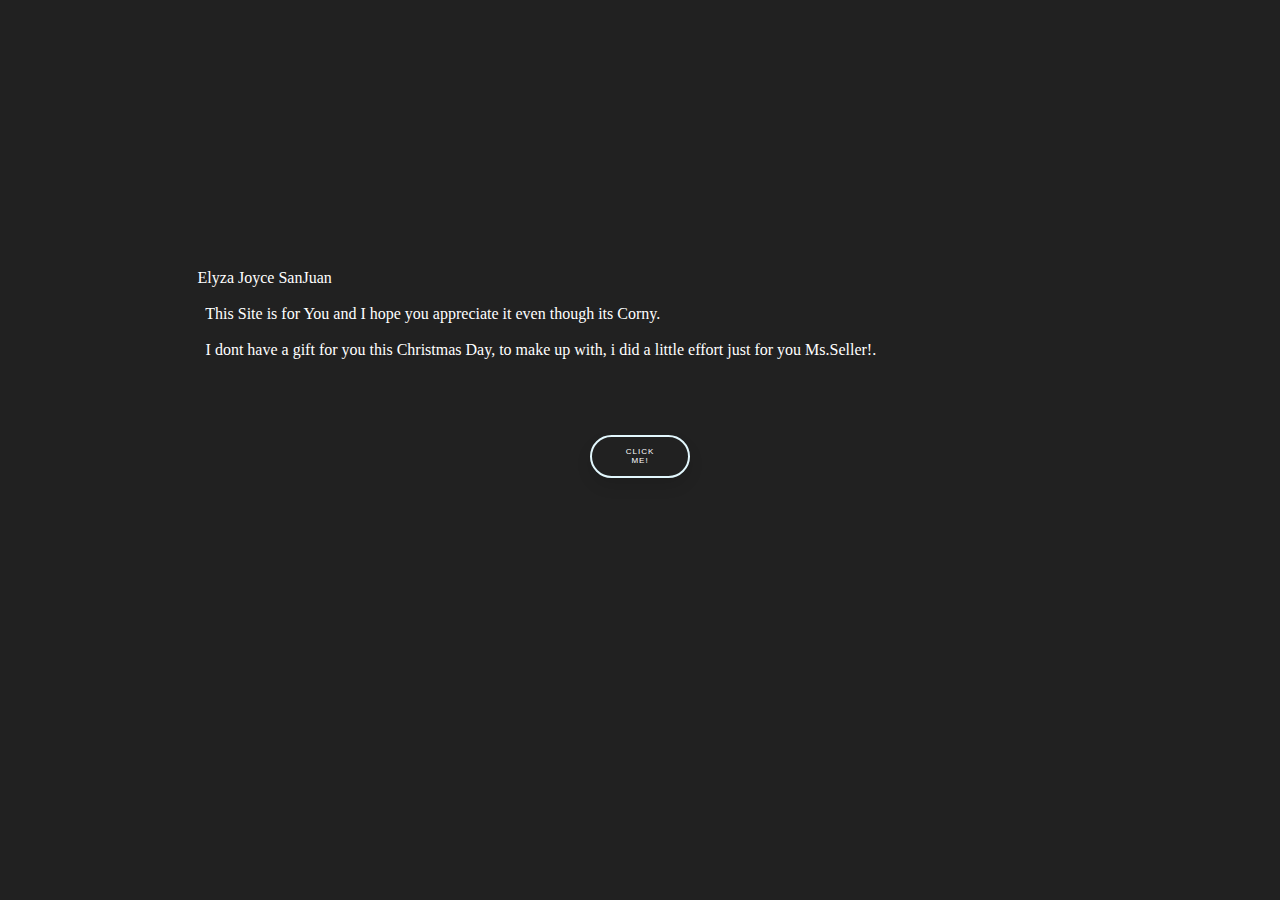
<file: index.html>
<!DOCTYPE html>
<html>

<head>
  <meta charset="UTF-8">
  <meta name="viewport" content="width=device-width, initial-scale=1">
  <title>ELYZA JOYCE SANJUAN</title>
</head>
<style>
  body {
    background-color: #212121;
  }
  .btn {
    display: grid;
    justify-content: center;

  }
  button {
    margin-top: 60%;
    padding: 1.3em 3em;
    font-size: 8px;
    text-transform: uppercase;
    letter-spacing: 1px;
    font-weight: 500;
    background: rgba(0,0,0,0);
    border: 2px solid#e2f7fd;
    border-radius: 45px;
    box-shadow: 0px 8px 15px rgba(0, 0, 0, 0.1);
    transition: all 0.3s ease 0s;
    cursor: pointer;
    outline: none;
    width: 100px;

  }

  button:hover {
    background-color: red;
    box-shadow: 0px 15px 20px rgba(46, 229, 157, 0.4);
    color: #fff;
    transform: translateY(-7px);
  }

  button:active {
    transform: translateY(-1px);
  }
  button a {
    text-decoration: none;
    color: white;
    background: transparent;
  }
  p {
    color: white;
    padding: 20% 15% 0 15%;
    text-align: justify;
  }
</style>
<body>

  <p>
    Elyza Joyce SanJuan
    <br><br>
    &nbsp This Site is for You and I hope you appreciate it even though its Corny.
    <br><br>
    &nbsp I dont have a gift for you this Christmas Day, to make up with, i did a little effort just for you Ms.Seller!.
  </p>
  <div class="btn">
    <button>
      <a class="btn" href="card.html">CLICK ME!</a></button>
  </div>

</body>

</html>
</file>
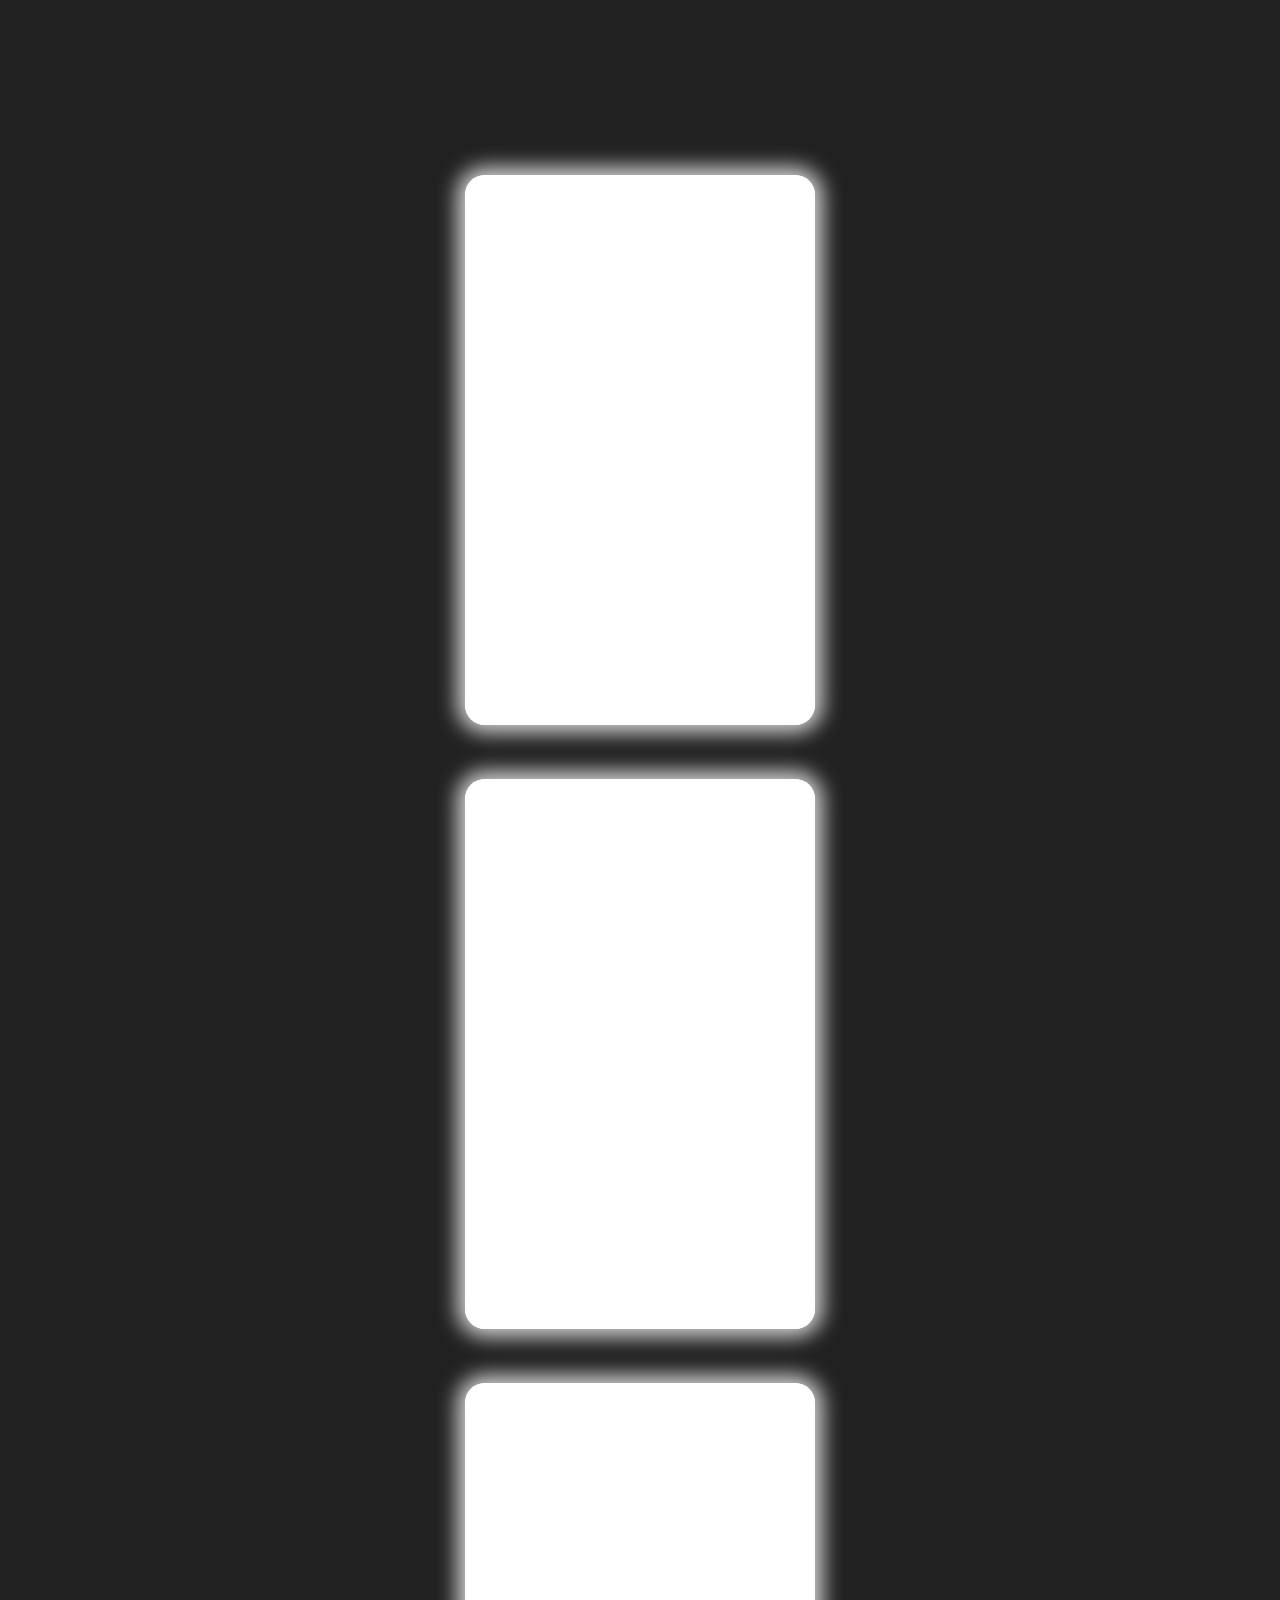
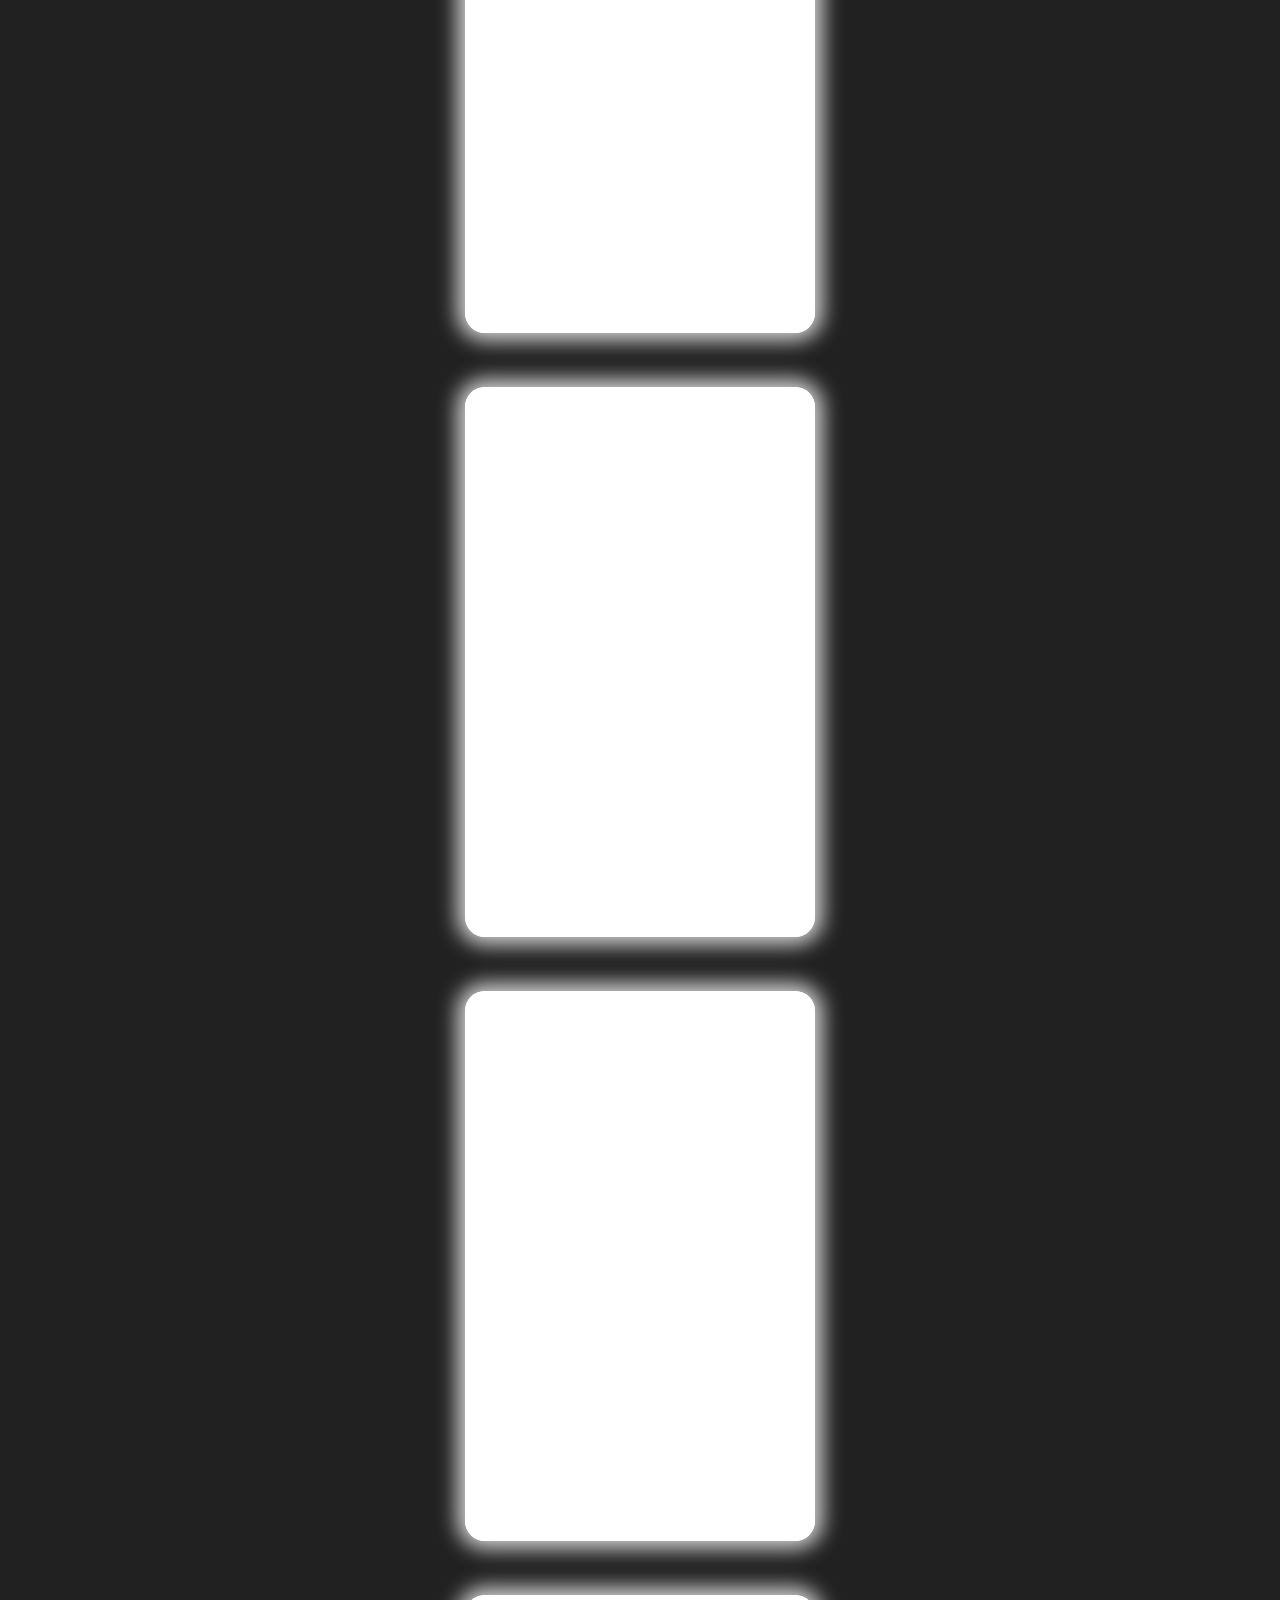
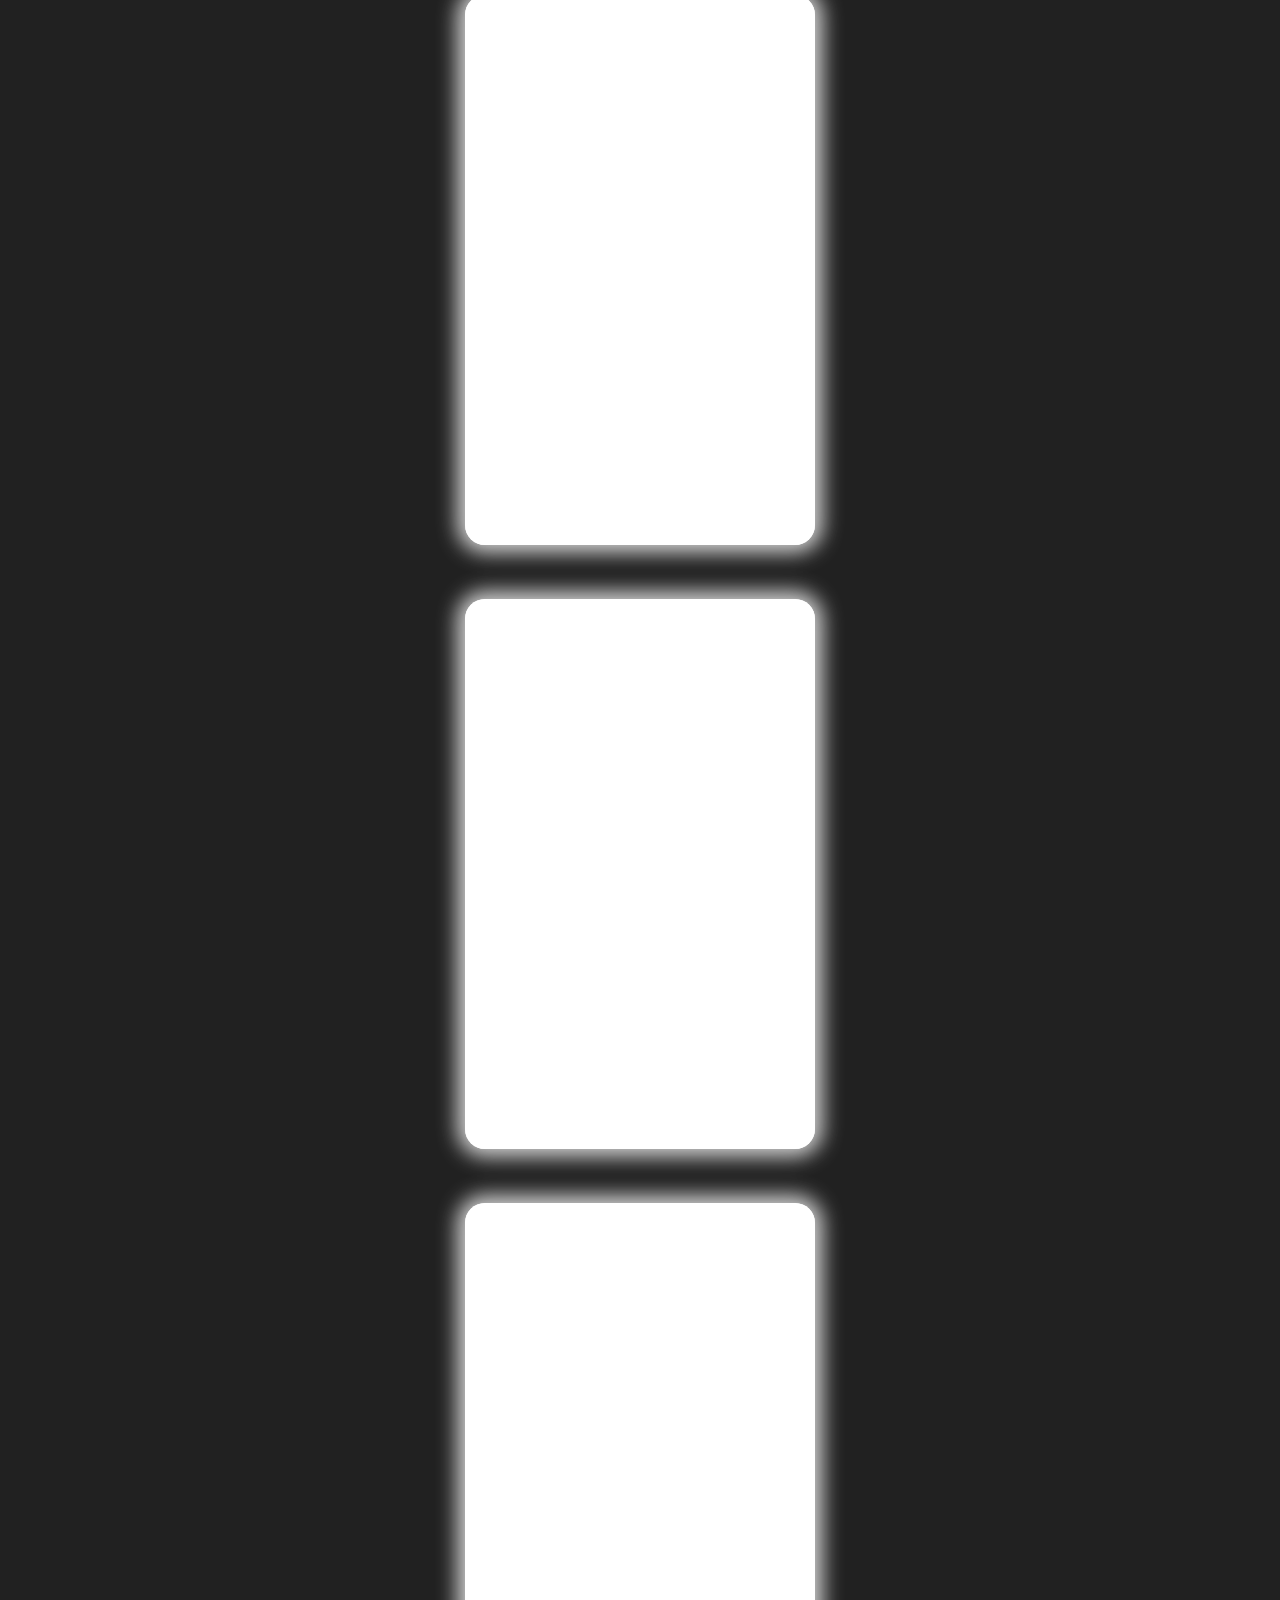
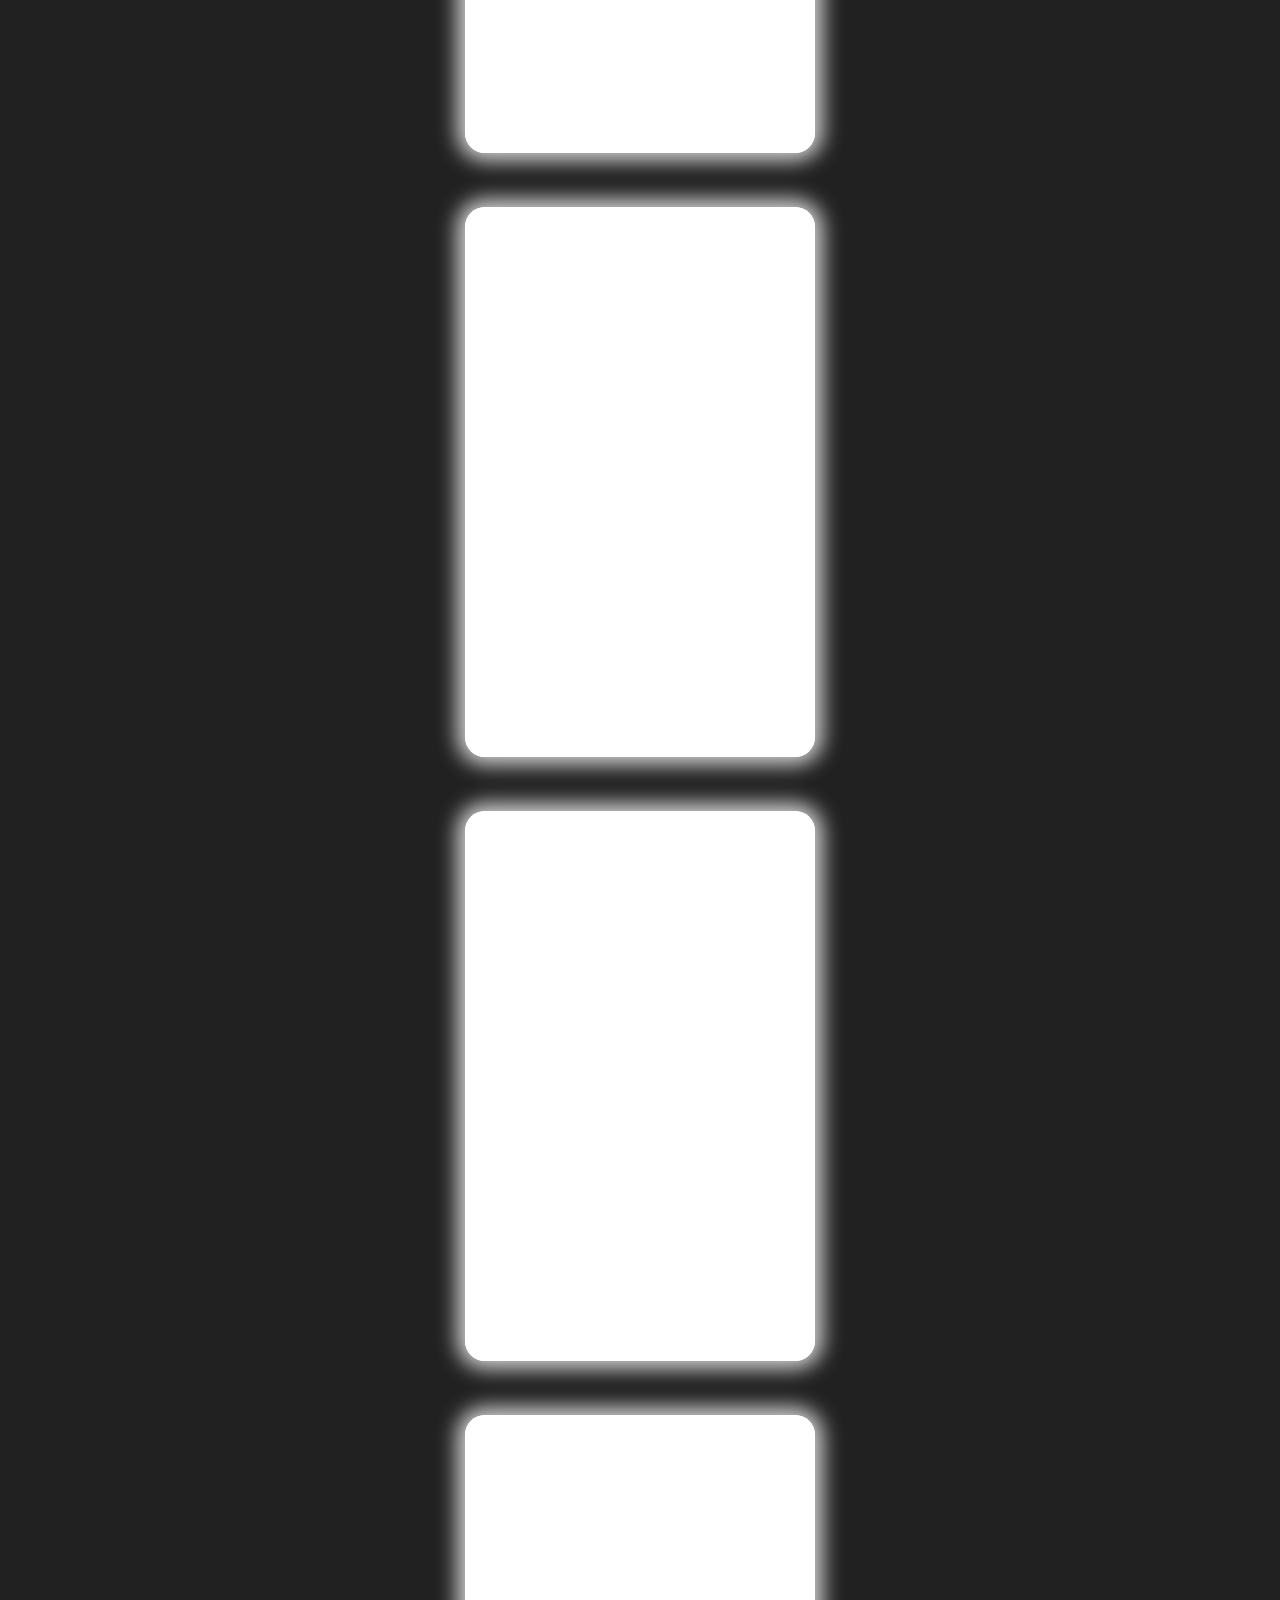
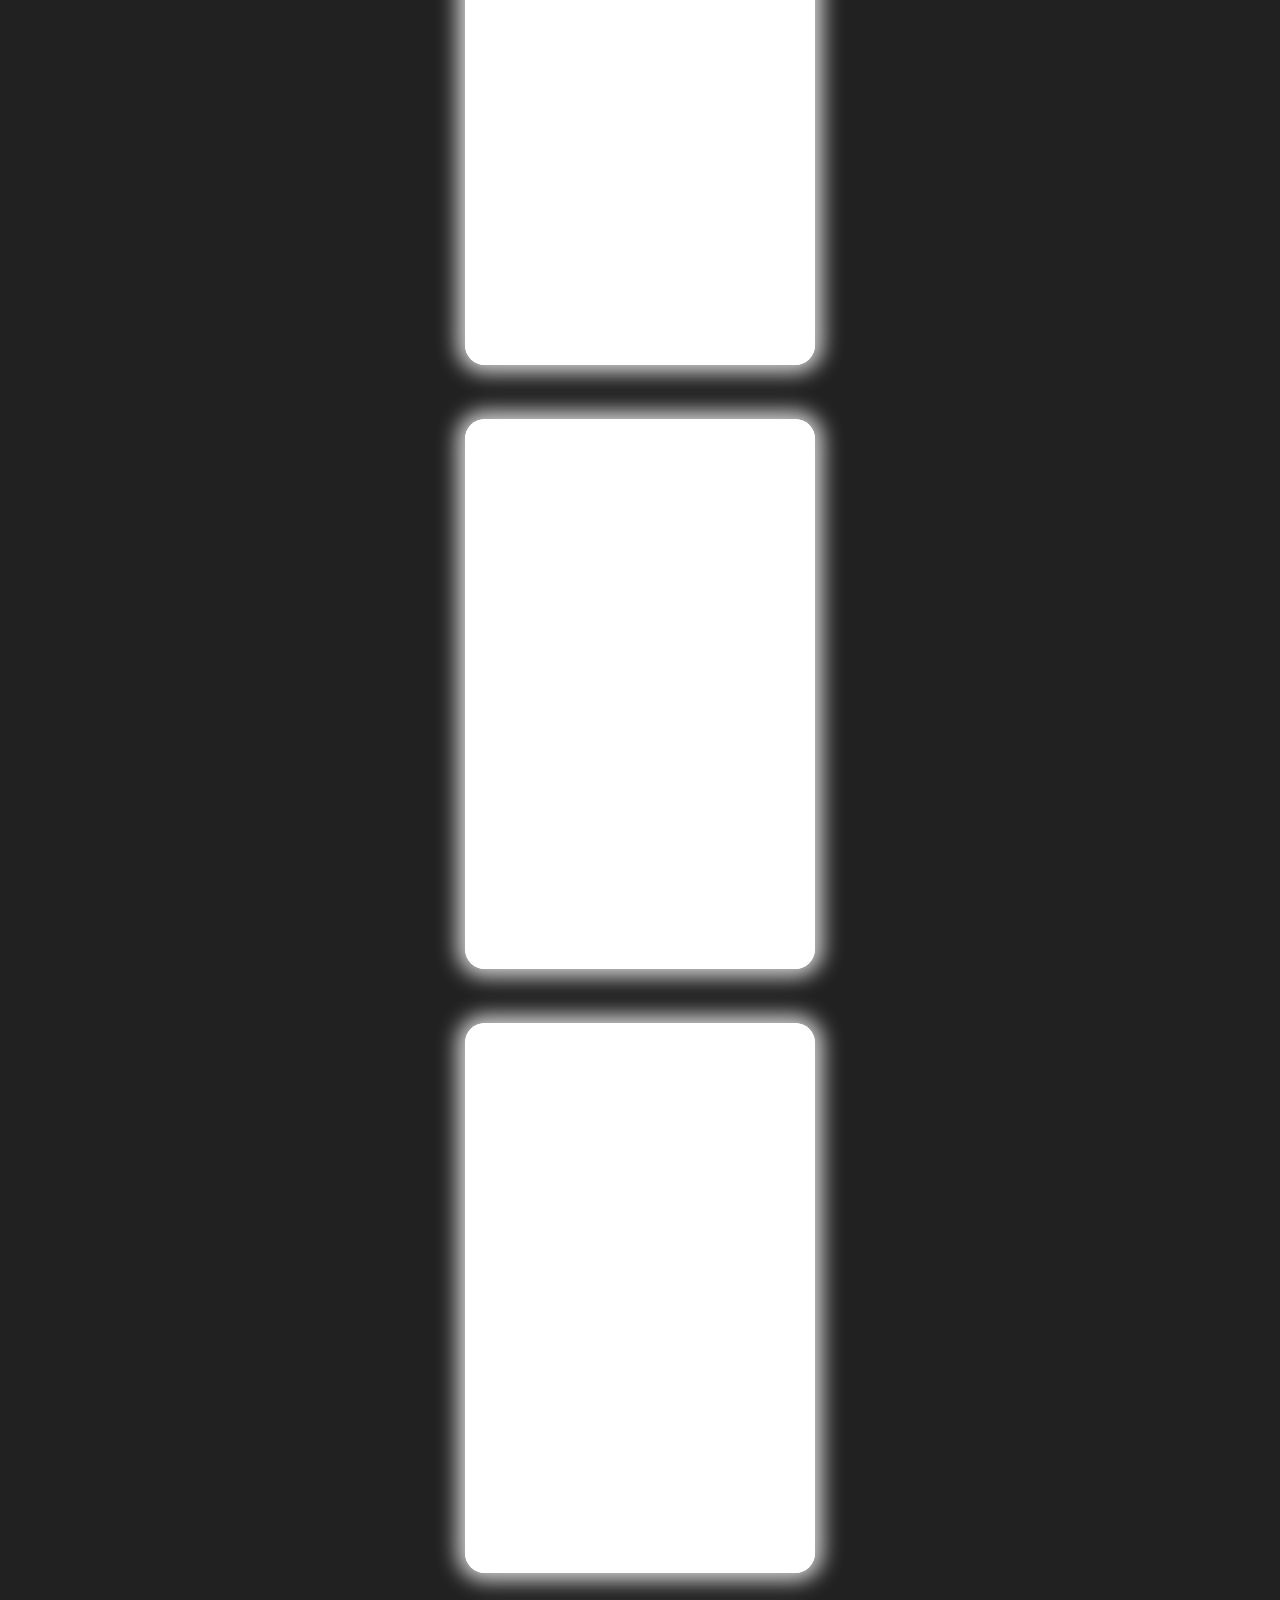
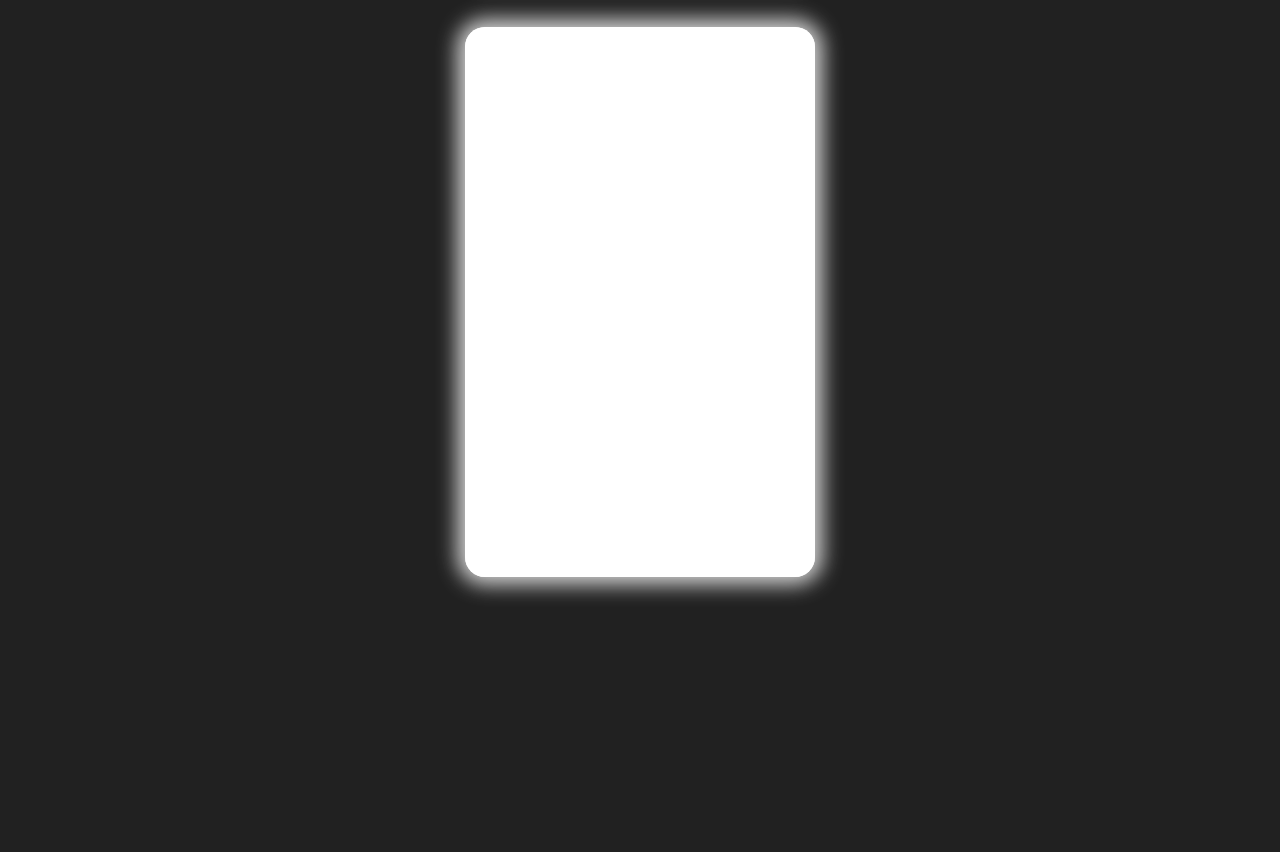
<file: card.html>
<!DOCTYPE html>
<html>

<head>
  <meta charset="UTF-8">
  <meta name="viewport" content="width=device-width, initial-scale=1">
  <link rel="stylesheet" type="text/css" href="cardMedia.css">
  <title>ANYTHING</title>
</head>
<style>
  @import url('https://fonts.googleapis.com/css2?family=Merriweather:wght@300;900&display=swap');
  body {
    background-color: #212121;

  }
  #con {
    display: grid;
    justify-content: center;
    position: absolute;
    top: 50%;
    left: 50%;
  }
  .container {

    transform: translate(-50%, -50%);
    width: 350px;
    height: 550px;
    background: #f2f2f2;
    overflow: hidden;
    border-radius: 20px;
    cursor: pointer;
    box-shadow: 0 0 20px 8px #d0d0d0;


  }

  .content {
    position: absolute;
    top: 50%;
    transform: translatey(-50%);
    text-align: justify;
    color: black;
    padding: 5px 10px 5px 10px;
    font-family: 'Josefin Sans', sans-serif;
  }
  .content p {
    font-size: 0.8em;

    color: black;
    line-height: 20px;
    text-align: justify;
  }

  h1 {
    font-weight: 700;
    text-align: center;
  }

  h3 {
    font-weight: 300;
  }

  .flap {
    width: 100%;
    height: 100%;
  }

  .flap::before {
    position: absolute;
    content: "";
    height: 100%;
    width: 50%;
    background: url("https://pbs.twimg.com/profile_images/1347260174176710658/2GfSZ1i__400x400.jpg") white;
    background-position: 100px;
    background-repeat: no-repeat;
    transition: 1s;
  }

  .flap::after {
    position: absolute;
    content: "";
    height: 100%;
    width: 50%;
    right: 0;
    background: url("https://pbs.twimg.com/profile_images/1347260174176710658/2GfSZ1i__400x400.jpg") white;
    background-position: -200px;
    background-repeat: no-repeat;
    transition: 1s;
  }

  .container:hover .flap::after {
    transform: translatex(300px);
  }

  .container:hover .flap::before {
    transform: translatex(-300px);

  }
  img {
    border-radius: 40%;
    position: relative;
    left: 10%;
    top: 10%;
    width: 200px;
    height: 200px;

  }
  #btn {
    position: absolute;
    top: 90%;
    left: 40%;
    background-color: none;
  }
  img:hover {
    z-index: 9;
    transform: scale(2);
    transition: transform ease 1s;
  }
</style>
<body>

  <div id="con">
    <div class="container">
      <div class="content">
        <h1>HI!</h1>

        <p style="padding-top: 20%; padding-left:20%">
          ELYZA JOYCE SANJUAN<br>
          OUR FUTURE DOC AND DRUG DEALER
        </p>
        <audio style="width: 90%; padding-left: 50%" controls autoplay>
          <source src="Kali_Uchis_Melting.mp3" type="audio/mpeg">
        </audio>

      </div>
      <div class="flap"></div>
    </div>


    <br> <br> <br>
    <div class="container">
      <div class="content">
        <h1>MUGING</h1>
        <p>
          GORGEOUS MORENA <3 <br>
            FUNNY <3 <br>
              TALKATIVE <3 <br>
                LIKES SPENDING NONSENSE TIME AND TOPICS W ME <3 <br>
                  THOUGHTFUL <3 <br>
                    TRUE TO SELF <3 <br>
                      TRUSTWORTHY OF MY SECRETS <3 <br>
                        ALWAYS OPEN <3 <br>
                          BRAVE PERSON AND STRONG <3 <br>
                            CHEERIN ME UP <3<br>
                              COMFORTING PERSON<3 <br>
                                CARING AND LOVING <3 <br>
                                  KAHIT NA PINAGTTRIPAN MO AKO HAYS <3 <br>
                                    HAS A BEAUTIFUL MOTHER AND SIS <3 <br>
                                      AND ET CETERA.......
                                    </p>
                                  </div>
                                  <div class="flap"></div>
                                </div>


                                <br> <br> <br>
                                <div class="container">
                                  <div class="content">
                                    <h1>DAILY REMINDER.....</h1>
                                    <p>
                                      WHENEVER YOU FEEL INSECURE , I WILL ALWAYS REMIND YOU THAT YOURE SO BEAUTIFUL ENOUGH AND BEYOND TO MAKE A MANS DAY COMPLETE.

                                    </p>
                                  </div>
                                  <div class="flap"></div>
                                </div>



                                <br> <br> <br>
                                <div class="container">
                                  <div class="content">
                                    <h1>CHEER UP!</h1>
                                    <p>
                                      ALWAYS BE STRONG AND BE POSITIVE (BUT NOT ON ILLEGAL DRUG). I KNOW YOU'VE BEEN THROUGH IN A LOT OF PROBLEMS, BUT YOU STILL KEPT FIGHTING, CU'Z YOURE A STRONG PERSON. WE ARE ALWAYS HERE FOR YOU, NO MATTER WHAT HEPPEN, WE WILL CHOOSE TO ALWAYS BE WITH YOU EVEN IN HARD TIMES. DONT BE SHY AND AFRAID ON SHARING YOUR PROBLEMS WITH US, WE WILL DO OUR VERY BEST TO HELP YOU.
                                      <br><br><br>
                                      KEEP FIGHTING STRONG AND INDEPENDENT WOMAN!!!
                                    </p>
                                  </div>
                                  <div class="flap"></div>
                                </div>
                                <br> <br> <br>



                                <div class="container">
                                  <div class="content">
                                    <h1>TAKE CARE</h1>
                                    <p>
                                      MAGTAGALOG NA NGA LANG AKO. HAHAHA. <br>
                                      YOU SHOULD TAKE CARE OF YOUR HEALTH, SAKITIN KANG TAO KAYA DAPAT NAMAN ALAGAAN MO SARILI MO PASAWAY KA PA NAMAN. KUMAIN KA NG MARAMI LAGI AT 'WAG NA 'WAG MAGPAPALIPAS NG KAIN.
                                    </p>
                                  </div>
                                  <div class="flap"></div>
                                </div>
                                <br> <br> <br>



                                <div class="container">
                                  <div class="content">
                                    <h1>ACADEMICS</h1>
                                    <p>
                                      STRESS IS NORMAL IN ACADEMICS, BUT DONT FORGET TO REST AND CONTINUE AGAIN. 'WAG KA MAPRESSURE PRE, IENJOY MO LANG AT GAWIN MO LAHAT NG IYONG MAKAKAYA. FAILURE IS NORMAL, BUT ALWAYS DO YOUR VERY BEST TO SUCCEED. DONT GIVE UP ON YOUR DREAMS, JUST KEEP CHASING UNTIL YOU REACH THE TOP. WAG MO KAMI KAKALIMUTAN KAPAG NASA TOP KANA AH HAHAHA.
                                    </p>
                                  </div>
                                  <div class="flap"></div>
                                </div>



                                <br> <br> <br>


                                <div class="container">
                                  <div class="content">
                                    <h1>10/10</h1>
                                    <img src="received_3351757335072219.jpeg">
                                    <p>
                                      YOUR SMILE HITS DIFFERENT <3</p>
                                      </div>
                                      <div class="flap"></div>
                                    </div>
                                    <br> <br> <br>


                                    <div class="container">
                                      <div class="content">
                                        <h1>10/10</h1>
                                        <img src="received_519276916783581.jpeg">
                                        <p>
                                          ITO YUNG UNANG BESES NA MYDAY KITA HAHAHAHA GULAT AKO PUMAYAG KA, KUNG IBA YON NANDIRI NA SAKIN HAHAHA.<3</p>
                                          </div>
                                          <div class="flap"></div>
                                        </div>

                                        <br> <br> <br>


                                        <div class="container">
                                          <div class="content">
                                            <h1>10/10</h1>
                                            <img src="received_606889984571970.jpeg">
                                            <p>
                                              JEJE DAYS, BUT STILL CUTE <3</p>
                                              </div>
                                              <div class="flap"></div>
                                            </div>
                                            <br> <br> <br>




                                            <div class="container">
                                              <div class="content">
                                                <h1>10/10</h1>
                                                <img src="received_1135544767167065.jpeg">
                                                <p>
                                                  YABANG UNIQLO YARN HAHAHA <3</p>
                                                  </div>
                                                  <div class="flap"></div>
                                                </div>




                                                <br> <br> <br>

                                                <div class="container">
                                                  <div class="content">
                                                    <h1>10/10</h1>
                                                    <img src="received_872861737250779.jpeg">
                                                    <p>
                                                      TANGKAD MO PRE, CUTE PARIN KAHIT SABI MO NA HAGGARD HAHAHA<3</p>
                                                      </div>
                                                      <div class="flap"></div>
                                                    </div>

                                                    <br> <br> <br>

                                                    <div class="container">
                                                      <div class="content">
                                                        <h1>PS</h1>
                                                        <p>
                                                          I KNEW NA HINDI MASYADO OR HINDI TALAGA TATALAB SA'YO ITO, BECAUSE YOU SAID YOU PREFER ACTION THAN WORDS. BUT GIVE ME A CHANCE TO TRY.THIS WILL SERVE AS MY PRESENT FOR YOU, I DONT HAVE A MATERIAL GIFT FOR YOU RIGHT NOW, BUT I HOPE YOU APPRECIATE IT. <br><br><br>
                                                          THANK YOUUUUUUU <3 !!!!!</p>
                                                          </div>
                                                          <div class="flap"></div>
                                                        </div>
                                                        <br> <br> <br>

                                                        <div class="container">
                                                          <div class="content">
                                                            <h1>MESSAGE</h1>
                                                            <p>
                                                              ALAM KONG MABILIS AKO NA NAGKAGUSTO SAYO, ANG GENUINE MO KASING TAO AT NAPAKA TOTOO MO SA SARILI MO. I LIKE THE WAY YOU ARE, KAHIT NA INAAWAY MO AKO HMMP..ANG FUNNY MO AT ANG DALDAL HAHA PERO ISA YON SA NAGUSTUHAN KO NA KATANGIAN MO KASI NGA KABALIKTARAN NUNG AKIN..DONT PRESSURE YOURSELF, ESPECIALY YOUR FEELINGS TOWARDS ME, I CAN WAIT LONGER THAN YOU EXPECTING. TAKE YOUR TIME UNTIL ITS CLEAR. I CAN ACCEPT ANY ANSWER FROM YOU, BECAUSE THATS A MAN HAS TO. <br>
                                                              IM VERY SURE ABOUT MY FEELINGS. GUSTO TALAGA KITA, KASI GUSTO KITA NOTHING TO EXPLAIN OF , I FELT IT.
                                                              <br>
                                                              MY INTENTIONS ARE PURE TRUST ME.
                                                              <br><br><br>
                                                              THANK YOUUUUUUU <3 !!!!!</p>
                                                              </div>
                                                              <div class="flap"></div>
                                                            </div>

                                                            <br> <br> <br>

                                                            <div class="container">
                                                              <div class="content">
                                                                <h1>THANK YOU!</h1>
                                                                <p>
                                                                  I WANNA LET YOU KNOW THAT IM ALWAYS HERE FOR YOU LIKE WHAT I PROMISED, ILL ALWAYS BE HERE , NO MATTER WHAT HAPPENS TO US AND EVEN THE FEELINGS ARE NOT RECIPROCATED ILL STILL ALWAYS BE HERE FOR YOU. I HOPE WE GET TO KNOW EACHOTHER MORE. MAG-IINGAT PALAGI, WAG PAPABAYAAN ANG SARILI!!!...
                                                                  <br><br><br>
                                                                  AGAIN, <br>
                                                                  &nbsp&nbsp MERRY CHRISTMAS AND HAPPY NEW YEAR ELYZA JOYCE SANJUAN A.K.A HOTDOG SELLER <3....MORE KALOKOHAN AT KAGAGUHAN FOR US TO COME.HAHA
                                                                    </p>
                                                                  </div>
                                                                  <div class="flap"></div>
                                                                </div>


                                                              </div>

                                                            </body>


                                                          </html>
</file>
<file: cardMedia.css>
@media screen and (max-width: 768px){
  #con {
    margin-top0%;
  }
}
</file>
